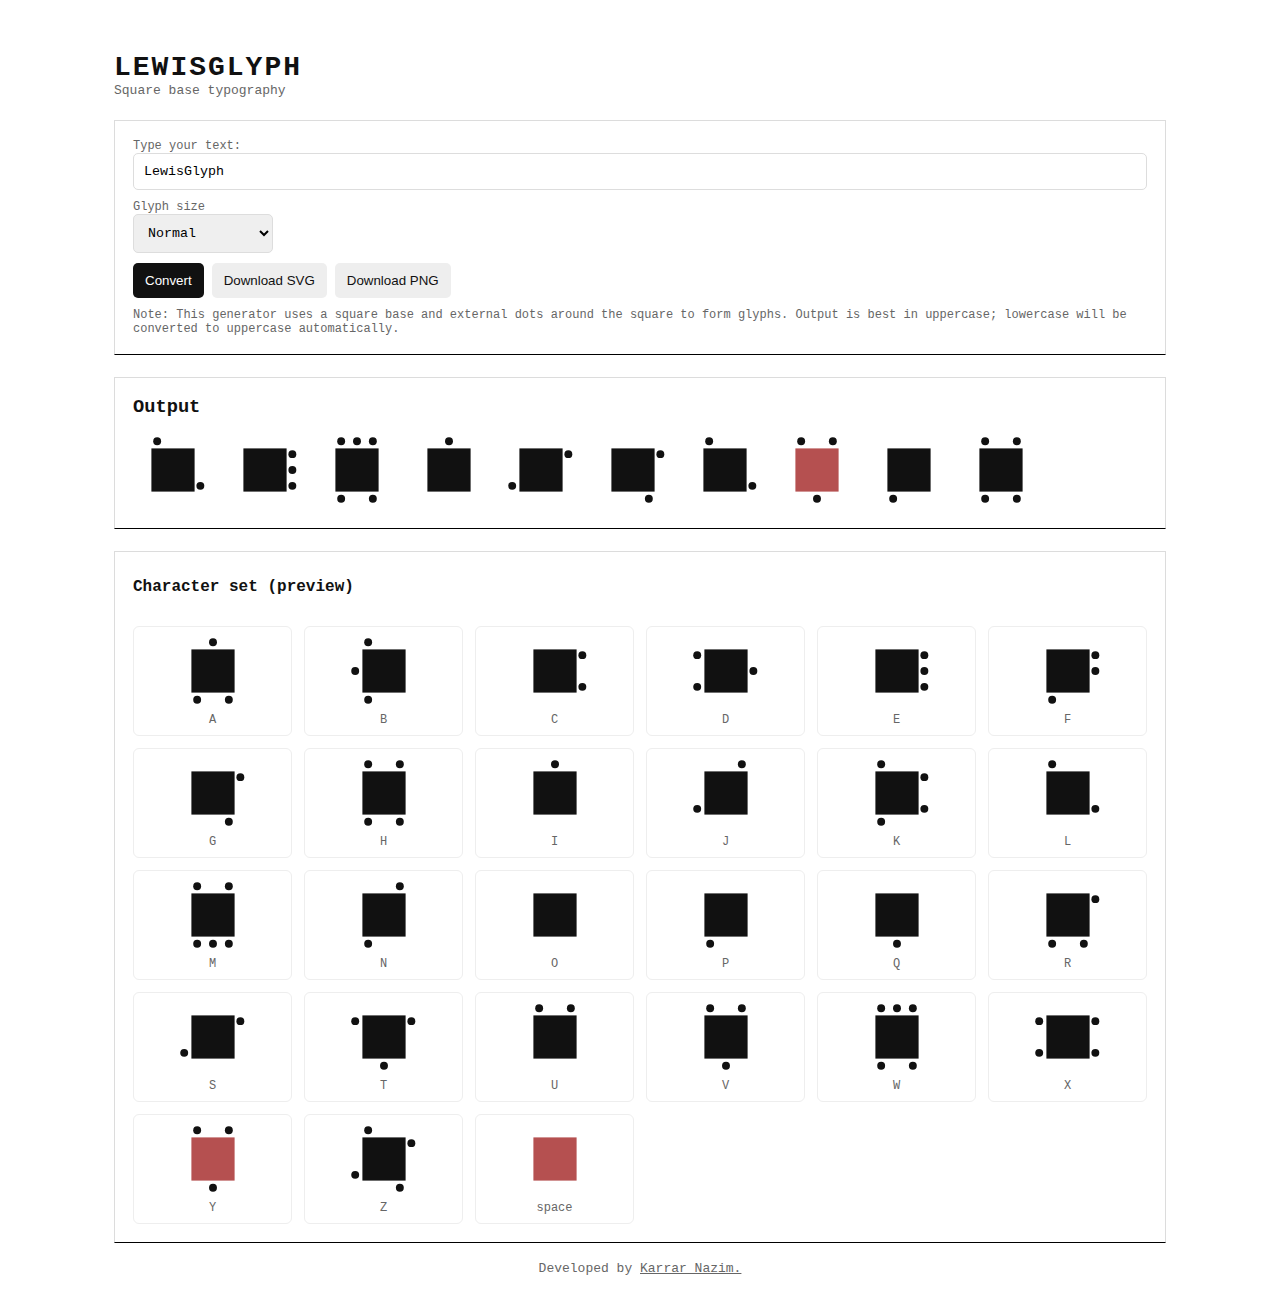
<file: index.html>
<html lang="en" dir="ltr">

<head>
  <meta charset="utf-8">
  <meta name="viewport" content="width=device-width,initial-scale=1">
  <title>LewisGlyph — Typography Generator</title>
  <meta name="description" content="LewisGlyph — Square base typography generator.">
  <link rel="stylesheet" href="assets/css/style.css" type="text/css" media="all" />
</head>

<body>
  <div class="wrap">
    <header>
      <div>
        <h1>LewisGlyph</h1>
        <div class="subtitle">Square base typography</div>
      </div>
    </header>
    
    <div class="layout">
      <div class="panel">
        <div class="controls">
          <div>
            <label for="inputText">Type your text:</label>
            <input id="inputText" type="text" value="LewisGlyph" />
          </div>
          
          <div class="row">
            <div style="width:140px">
              <label for="spacing">Glyph size</label>
              <select id="spacing">
                <option value="64">Compact</option>
                <option value="80" selected>Normal</option>
                <option value="110">Spacious</option>
              </select>
            </div>
          </div>
          
          <div class="row">
            <button class="btn" id="convertBtn">Convert</button>
            <button class="btn secondary" id="downloadSvg">Download SVG</button>
            <button class="btn secondary" id="downloadPng">Download PNG</button>
          </div>
          
          <div style="font-size:12px;color:var(--muted)">Note: This generator uses a square base and external dots around the square to form glyphs. Output is best in uppercase; lowercase will be converted to uppercase automatically.</div>
        </div>
      </div>
      
      <div class="panel output">
        <h3 style="margin-top:0">Output</h3>
        <div id="renderArea" class="render-row" aria-live="polite"></div>
      </div>
      
      <div class="panel output">
        <h4 style="margin:8px 0 6px">Character set (preview)</h4>
        <div class="charset" id="charset"></div>
      </div>
    </div>
    <footer>Developed by <a href="https://karrarnazim.space">Karrar Nazim.</a></footer>
  </div>
  <script src="assets/js/html2canvas.min.js"></script>
  <script src="assets/js/app.js"></script>
</body>

</html>
</file>
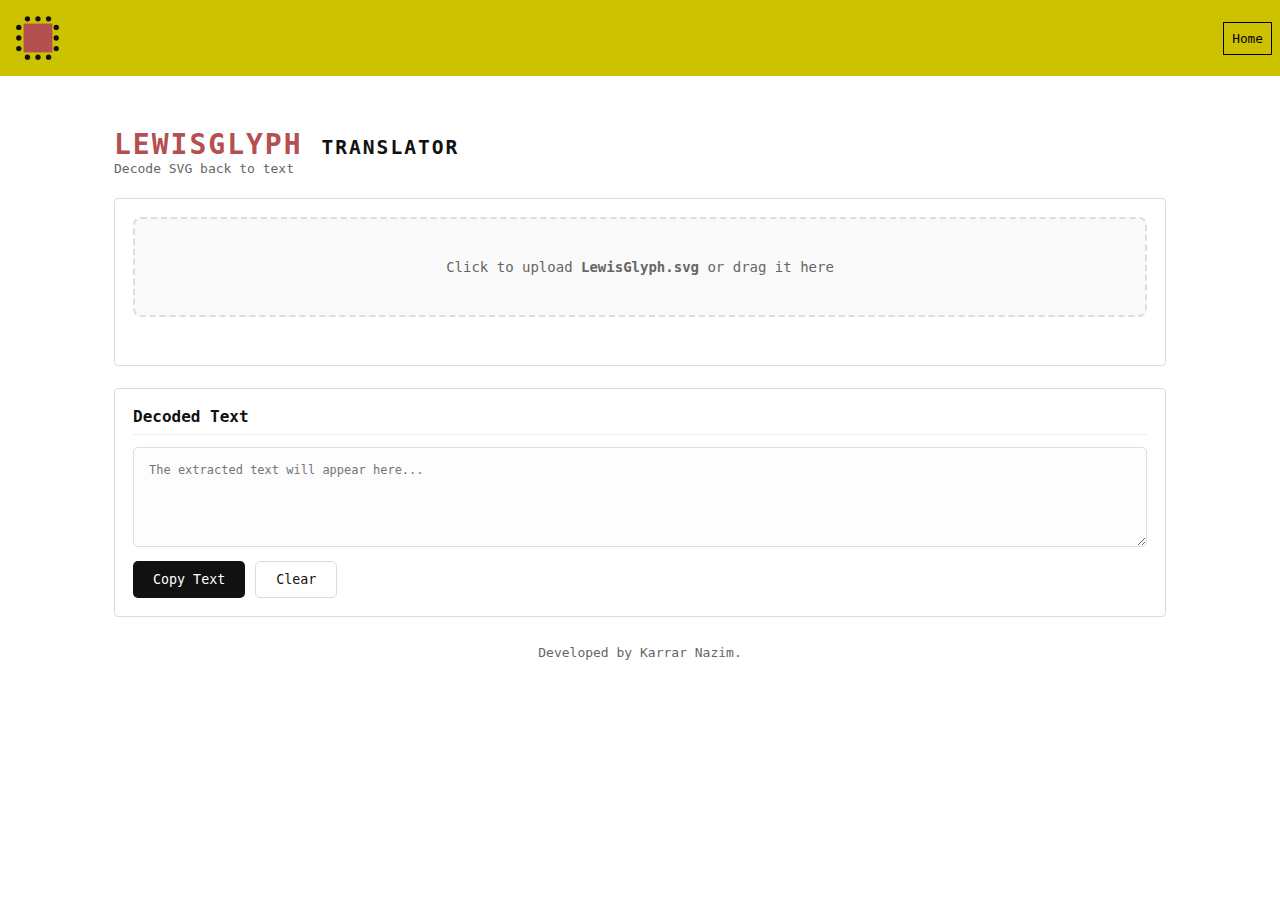
<file: translator.html>
<!DOCTYPE html>
<html lang="en" dir="ltr">

<head>
  <meta charset="utf-8">
  <meta name="viewport" content="width=device-width,initial-scale=1">
  <title>LewisGlyph Translator</title>
  <meta name="description" content="LewisGlyph — Decode your glyphs back to text.">
  <!-- افترضنا وجود اللوجو في نفس المسار -->
  <link rel="icon" href="assets/images/LewisGlyph_logo.svg" type="image/svg+xml">
  <!-- سنقوم بتضمين الستايل مباشرة لضمان العمل الفوري، ولكن يفضل فصله -->
  <style>
    :root {
      --bg: #fff;
      --fg: #111;
      --muted: #666;
      --accent: #B55050;
      --card-bg: #fff;
      --size: 72px;
      font-family: ui-monospace, SFMono-Regular, Menlo, Monaco, 'Roboto Mono', monospace;
    }
    
    * {
      -webkit-tap-highlight-color: transparent;
      box-sizing: border-box;
      margin: 0;
      padding: 0;
      transition: .2s ease-in-out;
    }
    
    html,
    body {
      height: 100%;
      background: var(--bg);
      color: var(--fg);
    }
    
    .top-header {
      width: 100%;
      padding: 0.5rem;
      background: #CDC200;
      display: flex;
      justify-content: space-between;
      align-items: center;
    }
    
    .top-header img {
      width: 60px;
    }
    
    .tran {
      border: 1.5px solid #000;
      padding: 0.5rem;
      font-size: 0.8rem;
    }
    
    .tran:hover {
      background-color: #B55050;
      user-select: none;
    }
    
    .top-header a {
      text-decoration: none;
      color: #000000;
      transition: none;
      
    }
    
    .wrap {
      max-width: 1100px;
      margin: 28px auto;
      padding: 24px;
    }
    
    header {
      display: flex;
      align-items: center;
      gap: 18px;
      flex-wrap: wrap;
      margin-bottom: 22px;
    }
    
    h1 {
      margin: 0;
      font-size: 28px;
      letter-spacing: 2px;
      text-transform: uppercase;
      color: var(--accent);
    }
    
    .subtitle {
      color: var(--muted);
      font-size: 13px;
    }
    
    .layout {
      display: grid;
      grid-template-columns: 1fr;
      gap: 22px;
    }
    
    .panel {
      border: 1px solid #dcdcdc;
      padding: 18px;
      background: var(--card-bg);
      border-radius: 4px;
    }
    
    .controls {
      display: flex;
      flex-direction: column;
      gap: 15px;
    }
    
    /* Upload Zone Styling */
    .upload-zone {
      border: 2px dashed #ddd;
      padding: 40px;
      text-align: center;
      cursor: pointer;
      border-radius: 8px;
      background: #fafafa;
    }
    
    .upload-zone:hover,
    .upload-zone.dragover {
      border-color: var(--accent);
      background: #fff5f5;
    }
    
    .upload-zone p {
      color: var(--muted);
      font-size: 14px;
      pointer-events: none;
    }
    
    input[type="file"] {
      display: none;
    }
    
    .btn {
      padding: 10px 20px;
      border: 0;
      background: #111;
      color: #fff;
      cursor: pointer;
      border-radius: 5px;
      font-family: inherit;
    }
    
    .btn:disabled {
      background: #ccc;
      cursor: not-allowed;
    }
    
    .output-section h3 {
      margin-bottom: 12px;
      font-size: 16px;
      border-bottom: 1px solid #eee;
      padding-bottom: 8px;
    }
    
    #decodedText {
      width: 100%;
      min-height: 100px;
      padding: 15px;
      border: 1px solid #ddd;
      border-radius: 5px;
      font-family: inherit;
      font-size: 12px;
      white-space: pre-wrap;
      background: #fdfdfd;
      color: #333;
    }
    
    .status-bar {
      height: 4px;
      background: #eee;
      width: 100%;
      margin-top: 10px;
      border-radius: 2px;
      overflow: hidden;
      display: none;
    }
    
    .progress-fill {
      height: 100%;
      background: var(--accent);
      width: 0%;
      transition: width 0.1s linear;
    }
    
    footer {
      width: 100%;
      margin-top: 28px;
      color: var(--muted);
      font-size: 13px;
      text-align: center;
    }
    
    footer a {
      color: var(--muted);
      text-decoration: none;
    }
    
    footer a:hover {
      text-decoration: underline;
    }
  </style>
</head>

<body>
  <div class="top-header">
    <img src="assets/images/LewisGlyph_logored.svg" alt="LewisGlyph logo" />
    
    <a class="tran" href="index.html">Home</a>
  </div>
  <div class="wrap">
    <header>
      <div class="block">
        <h1>LewisGlyph <span style="color:#111; font-size: 0.7em;">Translator</span></h1>
        <div class="subtitle">Decode SVG back to text</div>
      </div>
    </header>
    
    <div class="layout">
      <!-- Upload Panel -->
      <div class="panel">
        <div class="controls">
          <div class="upload-zone" id="dropZone">
            <p>Click to upload <b>LewisGlyph.svg</b> or drag it here</p>
            <input type="file" id="fileInput" accept=".svg">
          </div>
          
          <div class="status-bar" id="progressBar">
            <div class="progress-fill" id="progressFill"></div>
          </div>
          
          <div id="statusText" style="font-size: 12px; color: #666; height: 15px;"></div>
        </div>
      </div>
      
      <!-- Result Panel -->
      <div class="panel output-section">
        <h3>Decoded Text</h3>
        <textarea id="decodedText" readonly placeholder="The extracted text will appear here..."></textarea>
        <div style="margin-top:10px; display:flex; gap:10px;">
          <button class="btn" id="copyBtn">Copy Text</button>
          <button class="btn" style="background:#fff; color:#111; border:1px solid #ddd;" onclick="document.getElementById('decodedText').value = ''">Clear</button>
        </div>
      </div>
    </div>
    
    <footer>Developed by <a href="https://karrarnazim.space">Karrar Nazim.</a></footer>
  </div>
  
  <script>
    /* --------------------------------------------------------------------------
       Logic: Reverse Engineering the Glyphs
       -------------------------------------------------------------------------- */
    
    // 1. تعريف المواقع كما في الملف الأصلي للمقارنة
    const POSITIONS = [
      ['28%', '10%'],
      ['50%', '10%'],
      ['72%', '10%'],
      ['88%', '28%'],
      ['88%', '50%'],
      ['88%', '72%'],
      ['72%', '90%'],
      ['50%', '90%'],
      ['28%', '90%'],
      ['10%', '72%'],
      ['10%', '50%'],
      ['10%', '28%']
    ];
    
    // 2. خريطة الحروف الأصلية
    const LETTERS = {
      'A': [1, 6, 8],
      'B': [0, 8, 10],
      'C': [3, 5],
      'D': [11, 4, 9],
      'E': [3, 4, 5],
      'F': [3, 4, 8],
      'G': [3, 6],
      'H': [0, 2, 6, 8],
      'I': [1],
      'J': [2, 9],
      'K': [0, 3, 5, 8],
      'L': [0, 5],
      'M': [0, 2, 6, 7, 8],
      'N': [2, 8],
      'O': [],
      'P': [8],
      'Q': [7],
      'R': [3, 6, 8],
      'S': [3, 9],
      'T': [3, 7, 11],
      'U': [0, 2],
      'V': [0, 2, 7],
      'W': [0, 1, 2, 6, 8],
      'X': [3, 5, 9, 11],
      'Y': [0, 2, 7],
      'Z': [0, 3, 9, 6],
      ' ': []
    };
    
    // 3. بناء خريطة عكسية ذكية (Signature + Color -> Character)
    // الهيكل الجديد: REVERSE_MAP["0,2,7"] = { red: 'Y', black: 'V' }
    const REVERSE_MAP = {};
    
    Object.keys(LETTERS).forEach(char => {
      const dots = LETTERS[char];
      // التوقيع هو سلسلة نصية مرتبة من الأرقام
      const signature = dots.slice().sort((a, b) => a - b).join(',');
      
      // التحقق مما إذا كان الحرف أحمر (حسب منطق الكود الأصلي)
      const isRedChar = (char === 'Y' || char === ' ');
      
      if (!REVERSE_MAP[signature]) {
        REVERSE_MAP[signature] = { red: null, black: null };
      }
      
      if (isRedChar) {
        REVERSE_MAP[signature].red = char;
      } else {
        REVERSE_MAP[signature].black = char;
      }
    });
    
    /* Elements */
    const dropZone = document.getElementById('dropZone');
    const fileInput = document.getElementById('fileInput');
    const decodedText = document.getElementById('decodedText');
    const progressBar = document.getElementById('progressBar');
    const progressFill = document.getElementById('progressFill');
    const statusText = document.getElementById('statusText');
    const copyBtn = document.getElementById('copyBtn');
    
    /* Events */
    dropZone.addEventListener('click', () => fileInput.click());
    
    dropZone.addEventListener('dragover', (e) => {
      e.preventDefault();
      dropZone.classList.add('dragover');
    });
    
    dropZone.addEventListener('dragleave', () => {
      dropZone.classList.remove('dragover');
    });
    
    dropZone.addEventListener('drop', (e) => {
      e.preventDefault();
      dropZone.classList.remove('dragover');
      if (e.dataTransfer.files.length) {
        handleFile(e.dataTransfer.files[0]);
      }
    });
    
    fileInput.addEventListener('change', (e) => {
      if (e.target.files.length) {
        handleFile(e.target.files[0]);
      }
    });
    
    copyBtn.addEventListener('click', () => {
      decodedText.select();
      document.execCommand('copy');
      copyBtn.textContent = 'Copied!';
      setTimeout(() => copyBtn.textContent = 'Copy Text', 2000);
    });
    
    /* دالة المعالجة الرئيسية */
    function handleFile(file) {
      if (file.type !== 'image/svg+xml' && !file.name.endsWith('.svg')) {
        alert('Please upload a valid SVG file.');
        return;
      }
      
      const reader = new FileReader();
      
      reader.onload = function(e) {
        const content = e.target.result;
        parseSvgContent(content);
      };
      
      statusText.textContent = 'Reading file...';
      reader.readAsText(file);
    }
    
    /* تحليل الـ SVG بطريقة ذكية وغير معلقة */
    function parseSvgContent(svgString) {
      statusText.textContent = 'Parsing XML...';
      
      const parser = new DOMParser();
      const xmlDoc = parser.parseFromString(svgString, "image/svg+xml");
      
      // البحث عن مجموعات الحروف
      const glyphGroups = xmlDoc.querySelectorAll('g');
      
      if (glyphGroups.length === 0) {
        alert('No glyphs found in this SVG. Make sure it was generated by LewisGlyph.');
        statusText.textContent = '';
        return;
      }
      
      decodedText.value = '';
      progressBar.style.display = 'block';
      progressFill.style.width = '0%';
      
      const total = glyphGroups.length;
      let processed = 0;
      let resultString = [];
      
      const chunkSize = 100;
      let currentIndex = 0;
      
      function processChunk() {
        const end = Math.min(currentIndex + chunkSize, total);
        
        for (; currentIndex < end; currentIndex++) {
          const group = glyphGroups[currentIndex];
          const char = decodeGlyph(group);
          resultString.push(char);
        }
        
        processed = currentIndex;
        const percentage = Math.round((processed / total) * 100);
        progressFill.style.width = percentage + '%';
        statusText.textContent = `Decoding: ${processed}/${total} glyphs`;
        
        if (currentIndex < total) {
          requestAnimationFrame(processChunk);
        } else {
          decodedText.value = resultString.join('');
          statusText.textContent = 'Done!';
          progressBar.style.display = 'none';
        }
      }
      
      processChunk();
    }
    
    /* دالة فك تشفير حرف واحد (تم تحسينها للتعامل مع الألوان) */
    function decodeGlyph(groupElement) {
      // 1. تحديد اللون (هل هو أحمر؟)
      const rect = groupElement.querySelector('rect');
      let isRed = false;
      if (rect) {
        const fill = (rect.getAttribute('fill') || '').trim().toUpperCase();
        // اللون الأحمر المستخدم في الكود الأصلي هو #B55050
        if (fill === '#B55050') {
          isRed = true;
        }
      }
      
      // 2. العثور على النقاط وحساب مواقعها
      const circles = groupElement.querySelectorAll('circle');
      const foundIndices = [];
      
      circles.forEach(circle => {
        const cx = parseFloat(circle.getAttribute('cx'));
        const cy = parseFloat(circle.getAttribute('cy'));
        
        // مطابقة الإحداثيات مع POSITIONS
        const index = getClosestPositionIndex(cx, cy);
        if (index !== -1) {
          foundIndices.push(index);
        }
      });
      
      // ترتيب النقاط لإنشاء التوقيع
      foundIndices.sort((a, b) => a - b);
      const signature = foundIndices.join(',');
      
      // 3. البحث في الخريطة العكسية مع مراعاة اللون
      const matchEntry = REVERSE_MAP[signature];
      
      if (matchEntry) {
        if (isRed && matchEntry.red !== null) {
          return matchEntry.red; // (Y) أو (Space)
        } else if (!isRed && matchEntry.black !== null) {
          return matchEntry.black; // (V) أو (O) أو باقي الحروف
        } else {
          // حالة احتياطية: إذا لم يتطابق اللون لسبب ما، نعيد الموجود
          return matchEntry.black || matchEntry.red || '?';
        }
      }
      
      return '?';
    }
    
    /* دالة مساعدة للعثور على أقرب نقطة في الشبكة */
    function getClosestPositionIndex(x, y) {
      let minDist = Infinity;
      let bestIndex = -1;
      
      // نحتاج تحويل النسب المئوية في POSITIONS إلى أرقام
      // بما أن viewBox للمولد هو 0 0 100 100، فالنسبة المئوية هي نفسها الرقم
      for (let i = 0; i < POSITIONS.length; i++) {
        const targetX = parseFloat(POSITIONS[i][0]);
        const targetY = parseFloat(POSITIONS[i][1]);
        
        // حساب المسافة
        const dist = Math.sqrt(Math.pow(x - targetX, 2) + Math.pow(y - targetY, 2));
        
        // سماحية خطأ صغيرة (2 بكسل)
        if (dist < 2.5) {
          if (dist < minDist) {
            minDist = dist;
            bestIndex = i;
          }
        }
      }
      return bestIndex;
    }
  </script>
</body>

</html>
</file>
<file: assets/css/style.css>
:root {
      --bg: #fff;
      --fg: #111;
      --muted: #666;
      --accent: #000;
      --card-bg: #fff;
      --size: 72px;
      font-family: ui-monospace, SFMono-Regular, Menlo, Monaco, 'Roboto Mono', monospace;
    }
    
    * {
      box-sizing: border-box;
      margin: 0;
      padding: 0;
      transition: .2s ease-in-out;
    }
    
    html,
    body {
      height: 100%;
      background: var(--bg);
      color: var(--fg);
      margin: 0;
    }
    
    .wrap {
      max-width: 1100px;
      margin: 28px auto;
      padding: 24px
    }
    
    header {
      display: flex;
      align-items: center;
      gap: 18px;
      flex-wrap: wrap
    }
    
    h1 {
      margin: 0;
      font-size: 28px;
      letter-spacing: 2px;
      text-transform: uppercase
    }
    
    .subtitle {
      color: var(--muted);
      font-size: 13px
    }
    
    .layout {
      display: grid;
      grid-template-columns: 1fr;
      gap: 22px;
      margin-top: 22px
    }
    
    .panel {
      border-bottom: 1px solid #000 !important;
      border: 1px solid #dcdcdc;
      padding: 18px;
      background: var(--card-bg)
    }
    
    .controls {
      display: flex;
      flex-direction: column;
      gap: 10px;
      border-radius: 5px;
      
    }
    
    label {
      font-size: 12px;
      color: var(--muted)
    }
    
    input[type=text]:hover {
      background-color: #eee;
      color: #111;
    }
    
    input[type=text],
    textarea,
    select {
      width: 100%;
      padding: 10px;
      border: 1.5px solid #ddd;
      font-family: inherit;
      outline: none;
      border-radius: 5px;
      
    }
    
    
    .row {
      display: flex;
      gap: 8px
    }
    
    .btn {
      padding: 10px 12px;
      border: 0;
      background: #111;
      color: #fff;
      cursor: pointer;
      border-radius: 5px;
    }
    
    .btn.secondary {
      background: #eee;
      color: #111
    }
    
    .output {
      display: flex;
      flex-direction: column;
      gap: 12px;
      border-bottom: 1px solid #000;
      
    }
    
    .render-row {
      display: flex;
      flex-wrap: wrap;
      gap: 12px
    }
    
    .glyph {
      width: var(--size);
      height: var(--size);
      display: flex;
      align-items: center;
      justify-content: center
    }
    
    .charset {
      display: grid;
      grid-template-columns: repeat(6, 1fr);
      gap: 12px;
      margin-top: 12px
    }
    
    .char-card {
      border: 1px solid #eee;
      padding: 8px;
      border-radius: 6px;
      display: flex;
      flex-direction: column;
      align-items: center;
      gap: 6px
    }
    
    .label {
      font-size: 12px;
      color: var(--muted)
    }
    
    footer {
      width: 100%;
      margin-top: 18px;
      color: var(--muted);
      font-size: 13px;
      text-align: center;
    }
    
    footer a {
      color: var(--muted);
    }
    
    @media (max-width:900px) {
      
      .charset {
        grid-template-columns: repeat(4, 1fr)
      }
    }
    
    @media (max-width:480px) {
      :root {
        --size: 56px
      }
      
      .charset {
        grid-template-columns: repeat(3, 1fr)
      }
    }
</file>
